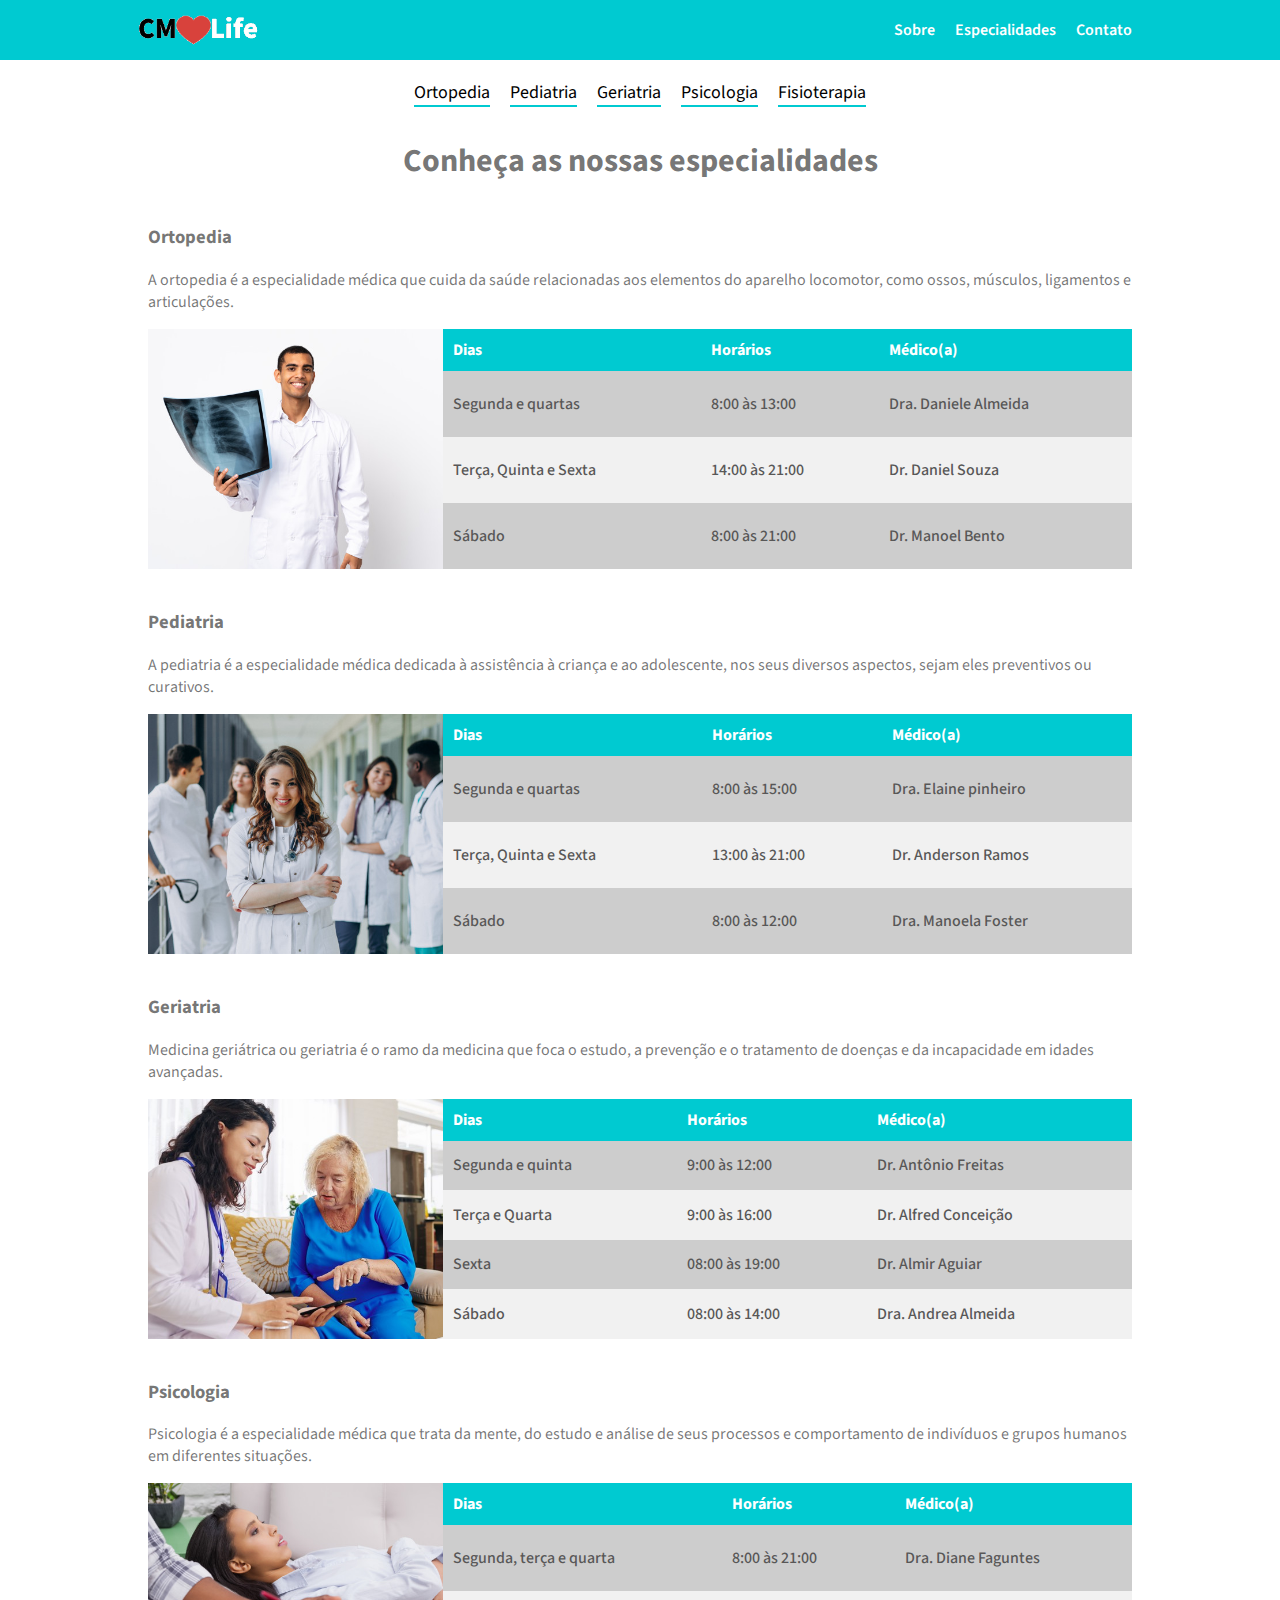
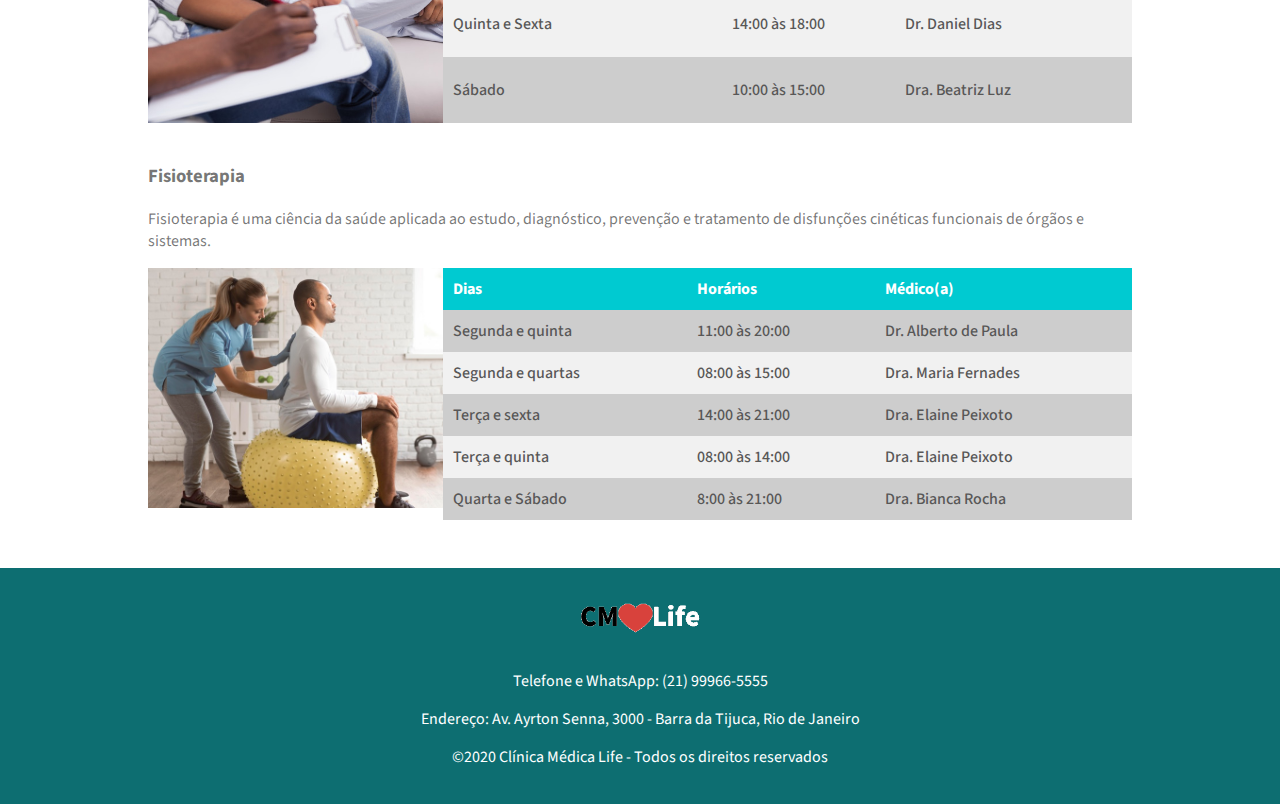
<file: especialidades.html>
<!DOCTYPE html>
<html lang="pt-br">

<head>
    <meta charset="UTF-8">
    <meta name="viewport" content="width=device-width, initial-scale=1.0">
    <link rel="stylesheet" href="css/estilo.css">
    <link rel="stylesheet" href="css/estilo-especialidades.css">
    <link href="https://fonts.googleapis.com/css2?family=Source+Sans+Pro:ital,wght@0,200;0,300;0,400;0,600;0,700;0,900;1,200;1,300;1,400;1,600;1,700;1,900&display=swap" rel="stylesheet">
    <title>CMLife - Especialidades</title>
</head>

<body>
    <header class="topo">
        <div class="container">
            <div class="topo-titulo">
                <a href="index.html">
                    <img class="topo-logo" src="assets/logo.png" alt="Clínica Médica" title="Clínica Médica Life">
                </a>
            </div>

            <nav class="topo-links">
                <a href="index.html#sobre">Sobre</a>
                <a href="especialidades.html">Especialidades</a>
                <a href="index.html#contato">Contato</a>
            </nav>
        </div>
    </header>

    <main>
        <section class="conteiner-links-especialidades">
            <div class="container links-especialidades">
                <a href="#ortopedia">Ortopedia</a>
                <a href="#pediatria">Pediatria</a>
                <a href="#geriatria">Geriatria</a>
                <a href="#psicologia">Psicologia</a>
                <a href="#fisioterapia">Fisioterapia</a>
            </div>

            <h1>Conheça as nossas especialidades</h1>
        </section>

        <section id="ortopedia" class="container sessao-especialidade">
            <div class="container-titulo">
                <h3>Ortopedia</h3>
                <p>A ortopedia é a especialidade médica que cuida da saúde relacionadas aos elementos do aparelho locomotor, como ossos, músculos, ligamentos e articulações.</p>
            </div>

            <div class="box-tabela-especialista">
                <img src="assets/ortopedia.png" alt="Ortopedia" title="Ortopedia">

                <table class="tabela-especialistas">
                    <thead>
                        <tr>
                            <th>Dias</th>
                            <th>Horários</th>
                            <th>Médico(a)</th>
                        </tr>
                    </thead>

                    <tbody>
                        <tr>
                            <td>Segunda e quartas</td>
                            <td>8:00 às 13:00</td>
                            <td>Dra. Daniele Almeida</td>
                        </tr>
                        <tr>
                            <td>Terça, Quinta e Sexta</td>
                            <td>14:00 às 21:00</td>
                            <td>Dr. Daniel Souza</td>
                        </tr>
                        <tr>
                            <td>Sábado</td>
                            <td>8:00 às 21:00</td>
                            <td>Dr. Manoel Bento</td>
                        </tr>
                    </tbody>
                </table>
            </div>
        </section>

        <section id="pediatria" class="container sessao-especialidade">
            <div class="container-titulo">
                <h3>Pediatria</h3>
                <p>A pediatria é a especialidade médica dedicada à assistência à criança e ao adolescente, nos seus diversos aspectos, sejam eles preventivos ou curativos.</p>
            </div>

            <div class="box-tabela-especialista">
                <img src="assets/pediatra2.png" alt="Pediatria" title="Pediatria">
                <table class="tabela-especialistas">
                    <thead>
                        <tr>
                            <th>Dias</th>
                            <th>Horários</th>
                            <th>Médico(a)</th>
                        </tr>
                    </thead>

                    <tbody>
                        <tr>
                            <td>Segunda e quartas</td>
                            <td>8:00 às 15:00</td>
                            <td>Dra. Elaine pinheiro</td>
                        </tr>
                        <tr>
                            <td>Terça, Quinta e Sexta</td>
                            <td>13:00 às 21:00</td>
                            <td>Dr. Anderson Ramos</td>
                        </tr>
                        <tr>
                            <td>Sábado</td>
                            <td>8:00 às 12:00</td>
                            <td>Dra. Manoela Foster</td>
                        </tr>
                    </tbody>
                </table>
            </div>
        </section>

        <section id="geriatria" class="container sessao-especialidade">
            <div class="container-titulo">
                <h3>Geriatria</h3>
                <p>Medicina geriátrica ou geriatria é o ramo da medicina que foca o estudo, a prevenção e o tratamento de doenças e da incapacidade em idades avançadas.</p>
            </div>

            <div class="box-tabela-especialista">
                <img src="assets/geriatra.png" alt="Geriatria" title="Geriatria">

                <table class="tabela-especialistas">
                    <thead>
                        <tr>
                            <th>Dias</th>
                            <th>Horários</th>
                            <th>Médico(a)</th>
                        </tr>
                    </thead>

                    <tbody>
                        <tr>
                            <td>Segunda e quinta</td>
                            <td>9:00 às 12:00</td>
                            <td>Dr. Antônio Freitas</td>
                        </tr>
                        <tr>
                            <td>Terça e Quarta</td>
                            <td>9:00 às 16:00</td>
                            <td>Dr. Alfred Conceição</td>
                        </tr>
                        <tr>
                            <td>Sexta</td>
                            <td>08:00 às 19:00</td>
                            <td>Dr. Almir Aguiar</td>
                        </tr>
                        <tr>
                            <td>Sábado</td>
                            <td>08:00 às 14:00</td>
                            <td>Dra. Andrea Almeida</td>
                        </tr>
                    </tbody>
                </table>
            </div>
        </section>

        <section id="psicologia" class="container sessao-especialidade">
            <div class="container-titulo">
                <h3>Psicologia</h3>
                <p>Psicologia é a especialidade médica que trata da mente, do estudo e análise de seus processos e comportamento de indivíduos e grupos humanos em diferentes situações.</p>
            </div>

            <div class="box-tabela-especialista">
                <img src="assets/psicologo.png" alt="Psicologia" title="Psicologia">
                <table class="tabela-especialistas">
                    <thead>
                        <tr>
                            <th>Dias</th>
                            <th>Horários</th>
                            <th>Médico(a)</th>
                        </tr>
                    </thead>

                    <tbody>
                        <tr>
                            <td>Segunda, terça e quarta</td>
                            <td>8:00 às 21:00</td>
                            <td>Dra. Diane Faguntes</td>
                        </tr>
                        <tr>
                            <td>Quinta e Sexta</td>
                            <td>14:00 às 18:00</td>
                            <td>Dr. Daniel Dias</td>
                        </tr>
                        <tr>
                            <td>Sábado</td>
                            <td>10:00 às 15:00</td>
                            <td>Dra. Beatriz Luz</td>
                        </tr>
                    </tbody>
                </table>
            </div>
        </section>

        <section id="fisioterapia" class="container sessao-especialidade">
            <div class="container-titulo">
                <h3>Fisioterapia</h3>
                <p>Fisioterapia é uma ciência da saúde aplicada ao estudo, diagnóstico, prevenção e tratamento de disfunções cinéticas funcionais de órgãos e sistemas.</p>
            </div>

            <div class="box-tabela-especialista">
                <img src="assets/fisioterapia.png" alt="Fisioterapia" title="Fisioterapia">
                <table class="tabela-especialistas">
                    <thead>
                        <tr>
                            <th>Dias</th>
                            <th>Horários</th>
                            <th>Médico(a)</th>
                        </tr>
                    </thead>

                    <tbody>
                        <tr>
                            <td>Segunda e quinta</td>
                            <td>11:00 às 20:00</td>
                            <td>Dr. Alberto de Paula</td>
                        </tr>
                        <tr>
                            <td>Segunda e quartas</td>
                            <td>08:00 às 15:00</td>
                            <td>Dra. Maria Fernades</td>
                        </tr>
                        <tr>
                            <td>Terça e sexta</td>
                            <td>14:00 às 21:00</td>
                            <td>Dra. Elaine Peixoto</td>
                        </tr>
                        <tr>
                            <td>Terça e quinta</td>
                            <td>08:00 às 14:00</td>
                            <td>Dra. Elaine Peixoto</td>
                        </tr>
                        <tr>
                            <td>Quarta e Sábado</td>
                            <td>8:00 às 21:00</td>
                            <td>Dra. Bianca Rocha</td>
                        </tr>
                    </tbody>

                </table>
            </div>
        </section>
    </main>

    <footer>
        <div class="container">
            <img class="topo-logo" src="assets/logo.png" alt="Clínica Médica" title="Clínica Médica Life">

            <p>
                Telefone e WhatsApp: (21) 99966-5555
            </p>

            <p>
                Endereço: Av. Ayrton Senna, 3000 - Barra da Tijuca, Rio de Janeiro
            </p>

            <p>
                ©2020 Clínica Médica Life - Todos os direitos reservados
            </p>
        </div>
    </footer>
</body>

</html>
</file>
<file: css/estilo.css>
/* Estilos Gerais */

* {
    box-sizing: border-box;
}

body {
    margin: 0;
    padding: 0;
    background-color: #fff;
    font-family: 'Source Sans Pro', sans-serif;
}

main {
    color: #0000008c;
    margin-bottom: 60px;
}

.container {
    max-width: 1024px;
    margin: 0 auto;
}

.container-conteudo {
    max-width: 600px;
    margin: 0 auto;
    text-align: center;
}

.container-conteudo h2,
.container-conteudo h3 {
    margin: 0;
}


/* Início CSS Topo */

.topo {
    background-color: #00cad1;
    width: 100%;
}

.topo .container {
    display: flex;
    align-items: center;
    justify-content: space-between;
    width: 100%;
    min-height: 60px;
    padding: 0 10px;
    margin: 0 auto;
}

.topo-titulo {
    font-weight: 600;
    font-size: 28px;
    color: #fff;
    display: flex;
    justify-content: center;
    align-items: center;
}

.topo-titulo a {
    display: flex;
}

.topo-logo {
    height: 60px;
}

.topo-links {
    display: flex;
}

.topo-links a {
    padding: 10px;
    text-decoration: none;
    color: #fff;
    font-weight: 600;
}

.topo-links a:hover {
    color: #004b4c;
}

@media (max-width: 425px) {
    .topo .container {
        flex-direction: column;
    }
    .topo-titulo {
        margin: 10px 0;
    }
    .topo-links {
        width: 100%;
        border-top: 1px solid #009fa5;
        justify-content: space-around;
    }
}


/* Fim CSS Topo */


/* Início CSS Rodapé */

footer {
    background-color: #0d6e71;
    color: #fff;
    padding: 20px;
}

footer .container {
    text-align: center;
}


/* Fim CSS Rodapé */

#sobre,
#especialidades,
#contato {
    padding: 40px 20px 0;
}

.box-visao-geral {
    position: relative;
    background-image: url('../assets/recepcao.png');
    background-repeat: no-repeat;
    background-size: cover;
    width: 100%;
    height: 500px;
}

.box-visao-geral-titulo {
    height: 100%;
    color: #fff;
    padding: 10px;
    display: flex;
    align-items: center;
}

.box-visao-geral h1 {
    font-weight: 500;
    text-transform: uppercase;
    font-size: 38px;
    margin: 0;
}

.box-sobre {
    display: flex;
    justify-content: center;
    align-items: center;
}

.box-sobre h3 {
    font-weight: 500;
    text-transform: uppercase;
}

.box-sobre img {
    height: 250px;
}

.box-especialidades {
    display: flex;
    flex-wrap: wrap;
}

.box-especialidade {
    border-radius: 3px;
    box-shadow: 0px 1px 10px rgb(0 0 0 / 50%);
    margin: 20px;
    width: calc(100% / 3 - 40px);
}

.box-especialidade img {
    width: 100%;
}

.box-especialidade figcaption {
    text-align: center;
    padding: 10px;
    text-transform: uppercase;
}

.box-link-horarios {
    text-align: center;
    margin-top: 20px;
}

.link-horarios {
    background-color: #00cad1;
    color: #fff;
    font-weight: 600;
    text-transform: uppercase;
    padding: 10px 20px;
    text-decoration: none;
}

@media (max-width: 1024px) {
    .box-visao-geral {
        height: 400px;
    }
}

@media (max-width: 768px) {
    .box-visao-geral {
        height: 300px;
    }
    .box-sobre img {
        display: none;
    }
    .box-especialidades {
        justify-content: center;
    }
    .box-especialidade {
        width: calc(100% / 2 - 40px);
    }
}

@media (max-width: 425px) {
    .box-visao-geral {
        height: 200px;
    }
    .box-visao-geral h1 {
        font-size: 28px;
    }
    .box-especialidade {
        width: 100%;
    }
}
</file>
<file: css/estilo-especialidades.css>
/*Estilização da pagina de especialidades.html*/

.sessao-especialidade {
    margin-top: 40px;
  }
  
  .container-titulo {
    padding: 0 20px;
  }
  
  .conteiner-links-especialidades {
    padding: 0 20px;
    text-align: center;
  }
  
  .links-especialidades {
    display: flex;
    justify-content: center;
    flex-wrap: wrap;
    margin-top: 20px;
    text-align: center;
  }
  
  .links-especialidades a {
    text-decoration: none;
    color: #000;
    border-bottom: 2px solid #00cad1;
    margin: 0 10px 10px;
    font-size: 18px;
  }
  
  .links-especialidades a:hover {
    color: #0d6e71;
  }
  
  .box-tabela-especialista {
    display: flex;
    height: 240px;
    padding: 0 20px;
  }
  
  .box-tabela-especialista img {
    width: 30%;
    height: 100%;
    object-fit: cover;
  }
  
  .tabela-especialistas {
    border-spacing: 0;
    text-align: left;
    width: 70%;
    height: 100%;
  }
  
  .tabela-especialistas thead tr {
    background-color: #00cad1;
    color: #fff;
  }
  
  .tabela-especialistas tr {
    background-color: #f1f1f1;
    color: #585757;
    font-weight: 500;
  }
  
  .tabela-especialistas tbody tr:nth-of-type(2n+1) {
    background-color: #cdcdcd;
    border: 1px solid #f1f1f1;
  }
  
  .tabela-especialistas th, .tabela-especialistas td  {
    padding: 10px;
  }
  
  @media (max-width: 768px) {
    .box-tabela-especialista img {
      display: none;
    }
  
    .tabela-especialistas {
      width: 100%;
    }
  
    .box-tabela-especialista {
      height: auto;
      justify-content: center;
    }
  }
  
  @media ( max-width: 425px) {
    .box-tabela-especialista {
      padding: 0;
    }
  }
</file>
